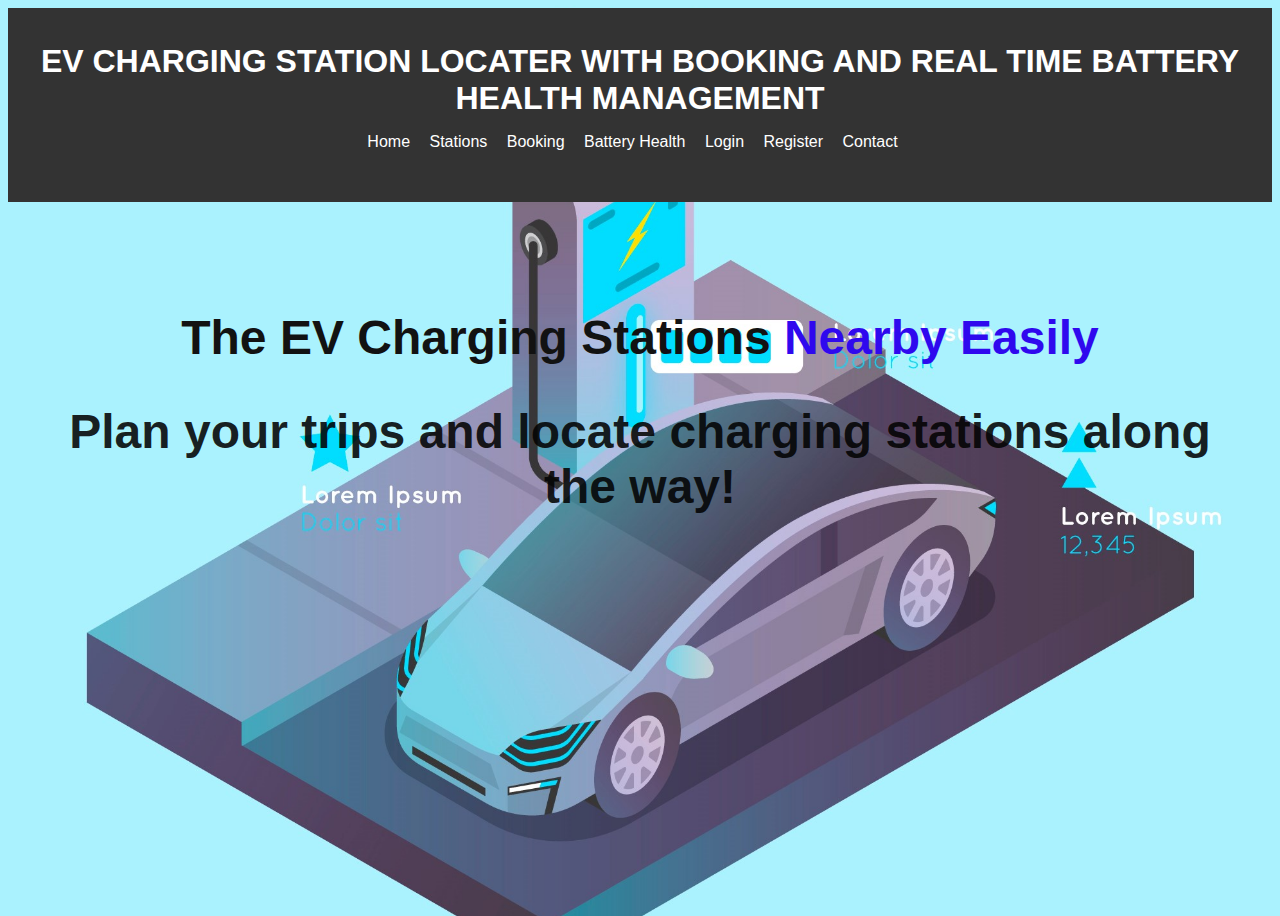
<file: ev-charging-station-finder/index.html>
<!DOCTYPE html>
<html lang="en">
<head>
  <meta charset="UTF-8">
  <meta name="viewport" content="width=device-width, initial-scale=1.0">
  <title>EV Charging Station Finder</title>
  <link rel="stylesheet" href="style.css">
  <link rel="icon" type="image/jpeg" href="logo.jpg">
</head>
<body class="home-background">
  <!-- Header Section with Zoom-in animation -->
  <header>
    <div class="container">
      <h1>EV CHARGING STATION LOCATER WITH BOOKING AND REAL TIME BATTERY HEALTH MANAGEMENT</h1>
      <nav>
        <ul>
          <li><a href="index.html">Home</a></li>
          <li><a href="stations.html">Stations</a></li>
          <li><a href="booking.html">Booking</a></li>
          <li><a href="batteryhealth.html">Battery Health</a></li>
          <li><a href="login.html">Login</a></li>
          <li><a href="register.html">Register</a></li>
          <li><a href="contact.html">Contact</a></li>
        </ul>
      </nav>
    </div>
  </header>

  <!-- Hero Section with Text Loop Animation -->
  <section class="hero">
    <div class="container">
      <h2>
        <span class="highlight-1"><strong> The EV Charging Stations</strong></span> 
        <span class="highlight-2">Nearby Easily</span>
      </h2>
      <h2>Plan your trips and locate charging stations along the way!</h2>
    </div>
  </section>
</body>
</html>
</file>
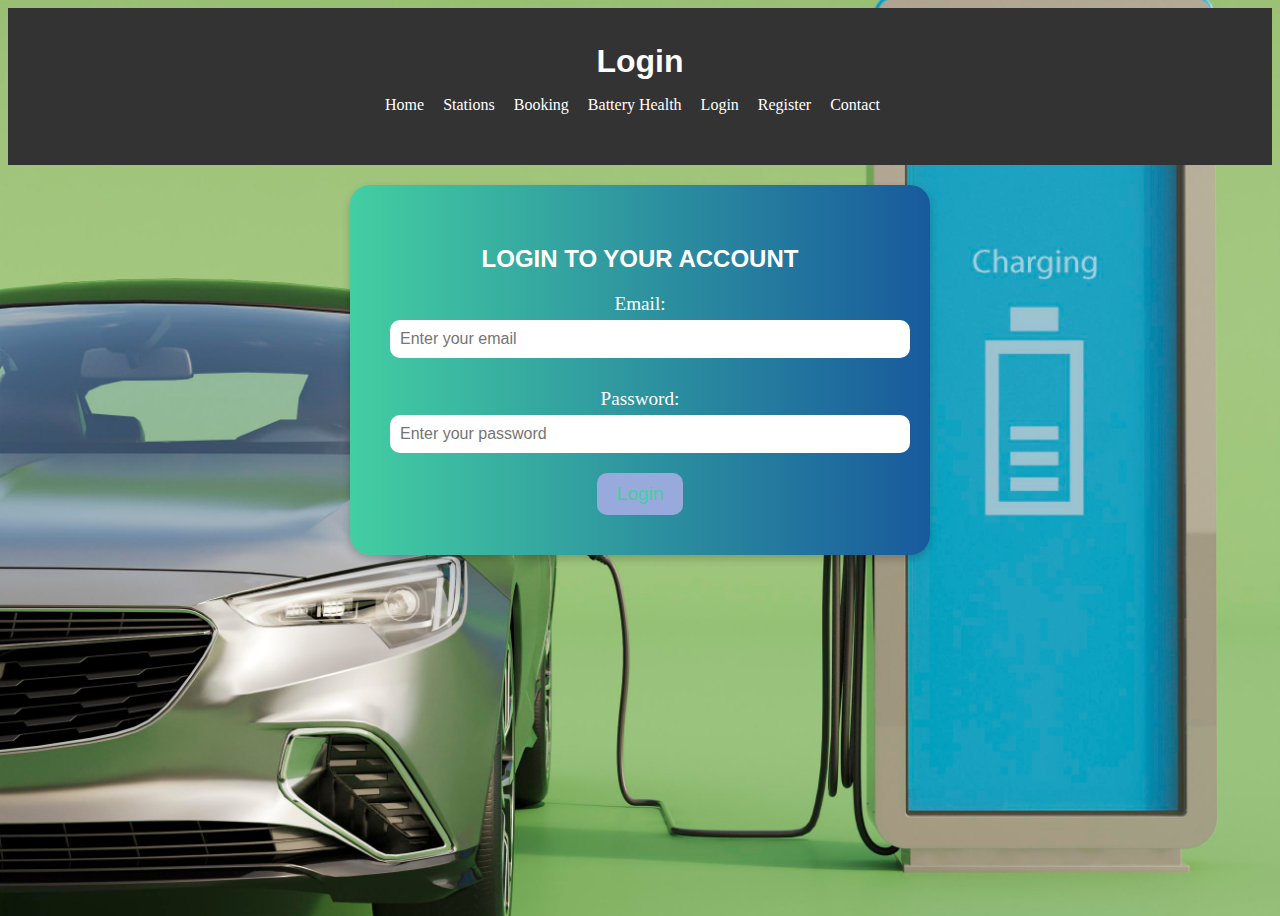
<file: ev-charging-station-finder/batteryhealth.html>
<!DOCTYPE html>
<html lang="en">
<head>
  <meta charset="UTF-8">
  <meta name="viewport" content="width=device-width, initial-scale=1.0">
  <title>EV Charging Station Finder - Battery Health</title>
  <link rel="stylesheet" href="style.css">
  <link rel="icon" type="image/jpeg" href="logo.jpg">

  <style>
    body {
      font-family: Arial, sans-serif;
      text-align: center;
      margin: 20px;
    }

    .data {
      margin-top: 20px;
      font-size: 24px;
    }

    iframe {
      margin-top: 30px;
      border: 1px solid #cccccc;
    }

    .chart-container {
      display: flex;
      flex-wrap: wrap;
      justify-content: space-around;
    }

    .chart-box {
      margin: 10px;
    }

    #configForm {
      margin-bottom: 30px;
    }

    input[type="text"] {
      padding: 10px;
      margin: 10px;
      text-align: center;
      align-items: center;
      font-size: 16px;
      max-width: 200px;
  
    }

    input[type="submit"] {
      padding: 10px 10px;
      font-size: 16px;
      text-align: center;
      background-color: #4CAF50;
      color: white;
      border: none;
      cursor: pointer;
      max-width: 100px;
    }
  </style>
</head>
<body>
  <header>
    <div class="container">
      <h1>Battery Health</h1>
      <nav>
        <ul>
            <li><a href="index.html">Home</a></li>
            <li><a href="stations.html">Stations</a></li>
            <li><a href="booking.html">Booking</a></li>
            <li><a href="batteryhealth.html">Battery Health</a></li>
            <li><a href="login.html">Login</a></li>
            <li><a href="register.html">Register</a></li>
            <li><a href="contact.html">Contact</a></li>
        </ul>
      </nav>
    </div>
  </header>

  <!-- User Input for Channel ID and API Key -->
   <section>
  <div class="container">
    <div class="round-box">
  <section>
    <form id="configForm">
      <h2>Enter Your Channel ID and API Key</h2>
      <input type="text" id="channelID" placeholder="Channel ID" required>
      <input type="text" id="apiKey" placeholder="API Key" required>
      <input type="submit" value="Save">
    </form>
  </section>
</div>
</div>
</section>

  <!-- ThingSpeak Data Display Section -->
  <section>
    <div class="container">
      <div class="round-box">
  <section>
    <h2>Real-Time Battery Health Data</h2>

    <!-- Containers to display data from different fields -->
    
    <div class="data" id="field1">Loading Field 1 data...</div>
    <div class="data" id="field2">Loading Field 2 data...</div>
    <div class="data" id="field3">Loading Field 3 data...</div>
    <div class="data" id="field4">Loading Field 4 data...</div>
  </div>
</div>
</section>

    <!-- Charts for all fields -->
    <div class="chart-container">
      <!-- Field 1 Chart -->
      <div class="chart-box">
        <h3>Field 1 Chart</h3>
        <iframe id="chart1" width="450" height="260" allowfullscreen></iframe>
      </div>

      <!-- Field 2 Chart -->
      <div class="chart-box">
        <h3>Field 2 Chart</h3>
        <iframe id="chart2" width="450" height="260" allowfullscreen></iframe>
      </div>

      <!-- Field 3 Chart -->
      <div class="chart-box">
        <h3>Field 3 Chart</h3>
        <iframe id="chart3" width="450" height="260" allowfullscreen></iframe>
      </div>

      <!-- Field 4 Chart -->
      <div class="chart-box">
        <h3>Field 4 Chart</h3>
        <iframe id="chart4" width="450" height="260" allowfullscreen></iframe>
      </div>
    </div>
  </section>

  <script>
    if (localStorage.getItem('isLoggedIn') !== 'true') {
    // If not logged in, redirect to login page
    alert('You must be logged in to access this page.');
    window.location.href = 'login.html';
  }

    // Handle form submission to save Channel ID and API Key
    document.getElementById('configForm').addEventListener('submit', function(event) {
      event.preventDefault();
      const channelID = document.getElementById('channelID').value;
      const apiKey = document.getElementById('apiKey').value;

      // Save Channel ID and API Key to localStorage
      localStorage.setItem('channelID', channelID);
      localStorage.setItem('apiKey', apiKey);

      // Reload the page to use the new settings
      location.reload();
    });

    // Function to fetch data from a specific field
    async function fetchFieldData(fieldNumber, elementId) {
      const channelID = localStorage.getItem('channelID');
      const apiKey = localStorage.getItem('apiKey');



      try {
        const url = `https://api.thingspeak.com/channels/${channelID}/fields/${fieldNumber}/last.json?api_key=${apiKey}`;
        const response = await fetch(url);
        const data = await response.json();

        // Update the corresponding HTML element with fetched data
        document.getElementById(elementId).textContent = `Field ${fieldNumber} Data: ${data[`field${fieldNumber}`]}`;
      } catch (error) {
        console.error('Error fetching data:', error);
      }
    }

    // Load charts using saved Channel ID
    function loadCharts() {
      const channelID = localStorage.getItem('channelID');
      if (!channelID) return;

      document.getElementById('chart1').src = `https://thingspeak.com/channels/${channelID}/charts/1?bgcolor=%23ffffff&color=%23d62020&dynamic=true&results=60&type=line`;
      document.getElementById('chart2').src = `https://thingspeak.com/channels/${channelID}/charts/2?bgcolor=%23ffffff&color=%23d62020&dynamic=true&results=60&type=line`;
      document.getElementById('chart3').src = `https://thingspeak.com/channels/${channelID}/charts/3?bgcolor=%23ffffff&color=%23d62020&dynamic=true&results=60&type=line`;
      document.getElementById('chart4').src = `https://thingspeak.com/channels/${channelID}/charts/4?bgcolor=%23ffffff&color=%23d62020&dynamic=true&results=60&type=line`;
    }

    // Fetch data for all fields when the page loads
    window.onload = function() {
      fetchFieldData(1, 'field1');
      fetchFieldData(2, 'field2');
      fetchFieldData(3, 'field3');
      fetchFieldData(4, 'field4');
      loadCharts();
    }

    // Optionally, refresh data at regular intervals (e.g., every 15 seconds)
    setInterval(function() {
      fetchFieldData(1, 'field1');
      fetchFieldData(2, 'field2');
      fetchFieldData(3, 'field3');
      fetchFieldData(4, 'field4');
    }, 15000); // Refresh every 15 seconds
    // batteryhealth.js

document.addEventListener('DOMContentLoaded', function() {
    const station = localStorage.getItem('selectedStation');
    const bookingTime = localStorage.getItem('bookingTime');

    // Display the booking and station info
    document.getElementById('stationInfo').textContent = `Station: ${station}`;
    document.getElementById('bookingInfo').textContent = `Booking Time: ${bookingTime}`;

    // Simulate a battery health check
    document.getElementById('checkBattery').addEventListener('click', function() {
        const batteryHealth = Math.floor(Math.random() * 100) + 1; // Random battery health percentage
        document.getElementById('batteryHealth').textContent = `Battery Health: ${batteryHealth}%`;
    });
});

  </script>

</body>
</html>
</file>
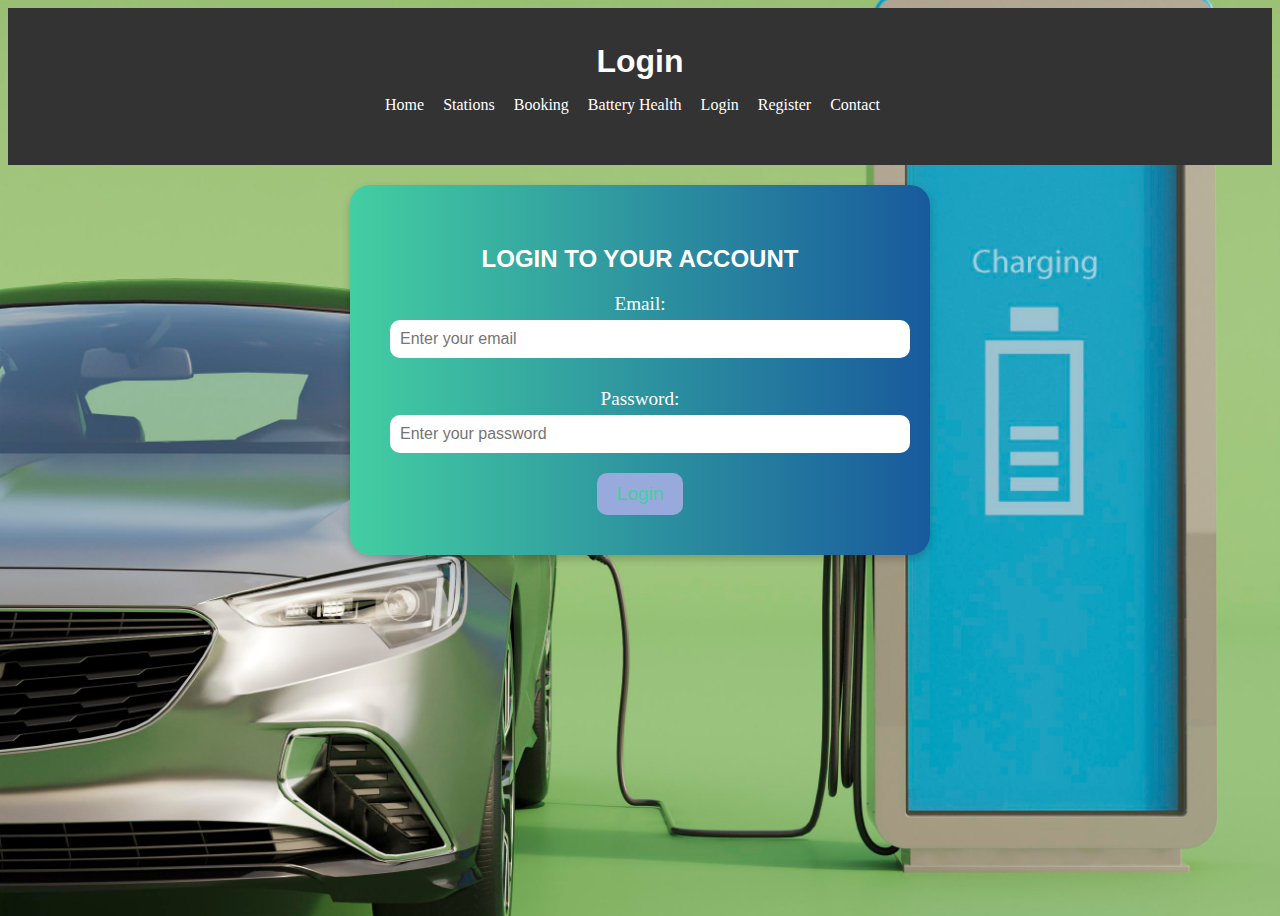
<file: ev-charging-station-finder/login.html>
<!DOCTYPE html>
<html lang="en">
<head>
  <meta charset="UTF-8">
  <meta name="viewport" content="width=device-width, initial-scale=1.0">
  <title>EV Charging Station Finder - Login</title>
  <link rel="stylesheet" href="style.css">
  <link rel="icon" type="image/jpeg" href="logo.jpg">

</head>
<body>
  <header>
    <div class="container">
      <h1>Login</h1>
      <nav>
        <ul>
          <li><a href="index.html">Home</a></li>
          <li><a href="stations.html">Stations</a></li>
          <li><a href="booking.html">Booking</a></li>
          <li><a href="batteryhealth.html">Battery Health</a></li>
          <li><a href="login.html">Login</a></li>
          <li><a href="register.html">Register</a></li>
          <li><a href="contact.html">Contact</a></li>
        </ul>
      </nav>
    </div>
  </header>

  <!-- Login Form -->
  <section>
    <div class="container">
      <div class="round-box">
        <h2>LOGIN TO YOUR ACCOUNT</h2>
        <form id="login-form">
          <label for="login-email">Email:</label>
          <input type="email" id="login-email" placeholder="Enter your email" required>
          
          <label for="login-password">Password:</label>
          <input type="password" id="login-password" placeholder="Enter your password" required>
          
          <button type="submit">Login</button>
        </form>
      </div>
    </div>
  </section>


  <script>
   document.getElementById('login-form').addEventListener('submit', function(e) {
      e.preventDefault();
      
      const email = document.getElementById('login-email').value;
      const password = document.getElementById('login-password').value;
      
      // Retrieve registration data from localStorage
      const registeredEmail = localStorage.getItem('registeredEmail');
      const registeredPassword = localStorage.getItem('registeredPassword');
      
      // Check if the entered email and password match the registered ones
      if (email === registeredEmail && password === registeredPassword) {
        // Save login status in localStorage
        localStorage.setItem('isLoggedIn', 'true');
        alert('Login successful!');
        
        // Redirect to stations.html
        window.location.href = 'stations.html';
      } else {
        alert('Invalid email or password. Please try again.');
      }
    });
</script>
</body>
</html>
</file>
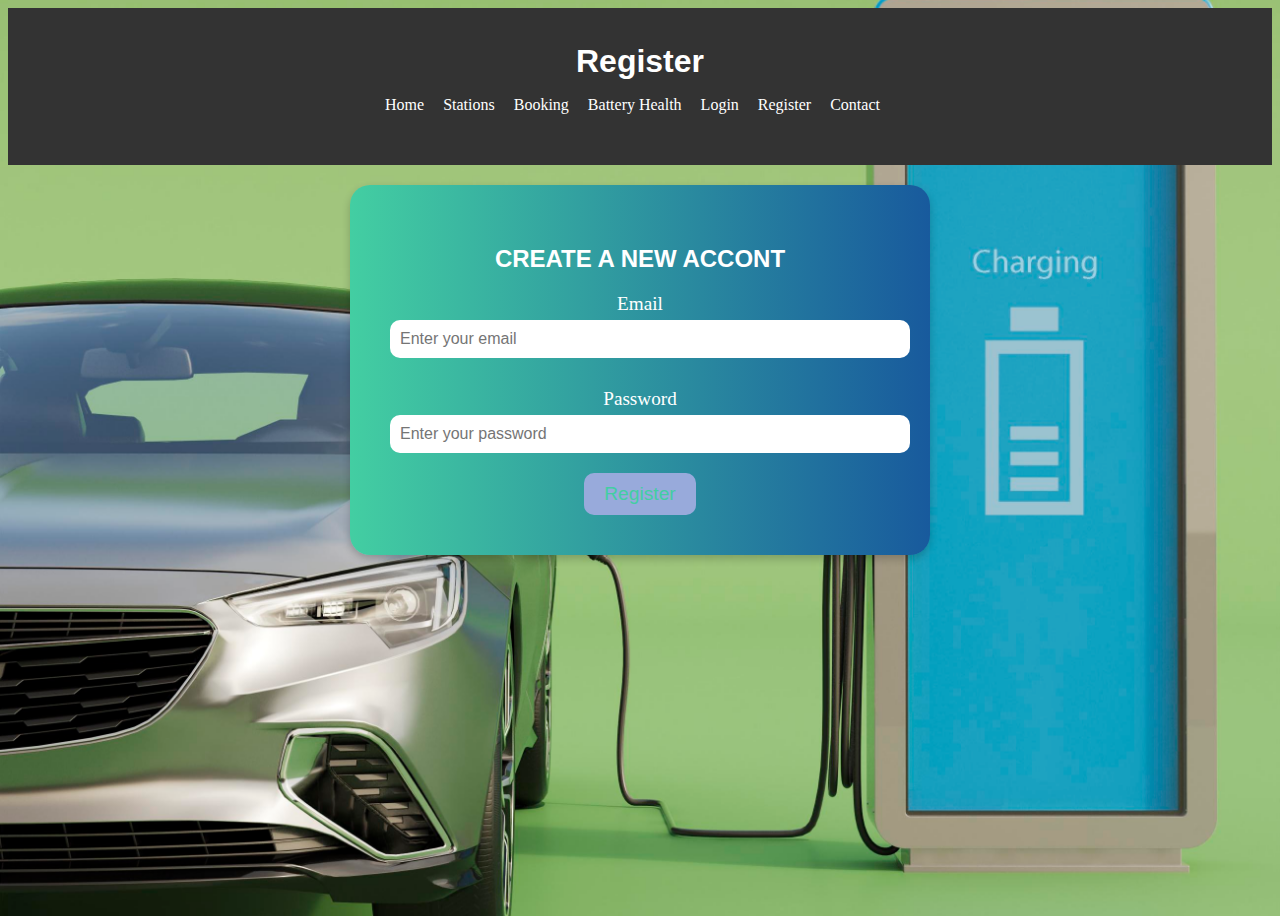
<file: ev-charging-station-finder/register.html>
<!DOCTYPE html>
<html lang="en">
<head>
  <meta charset="UTF-8">
  <meta name="viewport" content="width=device-width, initial-scale=1.0">
  <title>EV Charging Station Finder - Register</title>
  <link rel="stylesheet" href="style.css">
  <link rel="icon" type="image/jpeg" href="logo.jpg">
</head>
<body>
  <header>
    <div class="container">
      <h1>Register</h1>
      <nav>
        <ul>
          <li><a href="index.html">Home</a></li>
          <li><a href="stations.html">Stations</a></li>
          <li><a href="booking.html">Booking</a></li>
          <li><a href="batteryhealth.html">Battery Health</a></li>
          <li><a href="login.html">Login</a></li>
          <li><a href="register.html">Register</a></li>
          <li><a href="contact.html">Contact</a></li>
        </ul>
      </nav>
    </div>
  </header>

  <!-- Registration Form -->
  <section>
    <div class="container">
      <div class="round-box">
        <h2>CREATE A NEW ACCONT</h2>
        <form id="register-form">
          <label for="register-email">Email</label>
          <input type="email" id="register-email" placeholder="Enter your email" required>
          
          <label for="register-password">Password</label>
          <input type="password" id="register-password" placeholder="Enter your password" required>
          
          <button type="submit">Register</button>
        </form>
      </div>
    </div>
  </section>


  <script>
    document.getElementById('register-form').addEventListener('submit', function(e) {
      e.preventDefault();
      
      const email = document.getElementById('register-email').value;
      const password = document.getElementById('register-password').value;
      
      // Save registration data in localStorage
      localStorage.setItem('registeredEmail', email);
      localStorage.setItem('registeredPassword', password);
      
      alert('Registration successful! Please log in.');
      
      // Redirect to login page
      window.location.href = 'login.html';
    });
</script>
</body>
</html>
</file>
<file: ev-charging-station-finder/style.css>
.home-background {
  background: url('image.jpg')no-repeat center center fixed; /* Adjusted position to right bottom corner */
  background-size: cover;
  min-height: 100vh; /* Ensure background covers full height */
}

/* Global styles */
body {
  background: url('image1.jpg') no-repeat center center fixed;
  background-size: cover;
  min-height: 100vh; 
}
/* Font styles for index.html */
body.home-background {
  font-family: Verdana, sans-serif; /* Use Verdana font */
}

h1, h2, p {
  font-family: Verdana, sans-serif; /* Apply the Verdana font to headers and paragraphs */
}
/* Styling for h2 spans */
.highlight-1 {
  color: #121212; /* You can change this to any color you like */
}

.highlight-2 {
  color: #2f09ee; /* You can change this to any color you like */
}
/* Styling for iframes */
iframe {
  width: 100%; /* Make iframe responsive */
  height: auto; /* Maintain aspect ratio */
  border: none; /* Remove default border */
  max-width: 100%; /* Ensure it does not exceed the container's width */
  border-radius: 8px; /* Rounded corners for aesthetic */
  box-shadow: 0 4px 8px rgba(0, 0, 0, 0.2); /* Subtle shadow for depth */
  margin: 0 auto; /* Center align iframe horizontally */
  display: block; /* Ensure it behaves as a block element */
}

.container {
  max-width: 1200px;
  margin: 0 auto;
  padding: 20px;
  text-align: center; /* Center the content */
}

header {
  background-color: #333;
  color: #fff;
  padding: 15px 0;
  text-align: center;
  animation: zoomIn 1s ease-in; /* Zoom-in animation */
}

header h1 {
  margin: 0;
}

header nav ul {
  list-style: none;
  padding: 0;
}

header nav ul li {
  display: inline;
  margin-right: 15px;
}

header nav ul li a {
  color: #fff;
  text-decoration: none;
}

/* Responsive nav menu for smaller screens */
@media (max-width: 768px) {
  header nav ul li {
    display: block;
    margin-bottom: 10px;
  }
}

/* Hero Section */
.hero {
  color: rgba(3, 3, 3, 0.89);
  height: 400px;
  display: flex;
  justify-content: right;
  align-items: center;
  text-align: right;
}

.hero h2 {
  font-size: 3rem;
  margin-bottom: 20px;
  animation: textLoop 6s infinite; /* Text loop animation */
}

.hero h3 {
  font-size: 1.5rem;
}

/* Responsive hero text for smaller screens */
@media (max-width: 768px) {
  .hero h3 {
    font-size: 2rem;
  }

  .hero h3 {
    font-size: 1rem;
  }
}

/* Animation for text looping */
@keyframes textLoop {
  0% {
    opacity: 0;
    transform: translateY(-30px);
  }
  25% {
    opacity: 1;
    transform: translateY(0);
  }
  75% {
    opacity: 1;
    transform: translateY(0);
  }
  100% {
    opacity: 0;
    transform: translateY(30px);
  }
}

/* Rounded box with gradient background for other pages */
.round-box {
  background: linear-gradient(to right, #43cea2, #185a9d);
  border-radius: 20px;
  padding: 40px;
  box-shadow: 0 4px 8px rgba(0, 0, 0, 0.2);
  color: white;
  margin: 0 auto;
  max-width: 500px;
  text-align: center;
}

/* Responsive rounded box for smaller screens */
@media (max-width: 768px) {
  .round-box {
    padding: 20px;
    max-width: 100%;
  }
}

form label {
  margin: 10px 0 5px;
  display: block;
  font-size: 1.2rem;
}

form input, form textarea {
  padding: 10px;
  margin-bottom: 20px;
  width: 100%;
  border-radius: 10px;
  border: none;
  font-size: 1rem;
}

form button {
  padding: 10px 20px;
  background-color: #98aadb;
  color: #43cea2;
  border: none;
  cursor: pointer;
  font-size: 1.2rem;
  border-radius: 10px;
  transition: background-color 0.3s ease;
}

form button:hover {
  background-color: #43cea2;
  color: white;
}

/* Footer */
footer {
  background-color: #333;
  color: #fff;
  text-align: center;
  padding: 10px 0;
}

/* Responsive styles for footer */
@media (max-width: 768px) {
  footer {
    padding: 20px;
  }
}

/* Responsive iframe for Wokwi data section */
iframe {
  max-width: 100%;
  height: auto;
  border: 0;
}

/* Additional responsive adjustments for the entire layout */
@media (max-width: 600px) {
  .container {
    padding: 10px;
  }

  header h1 {
    font-size: 1.5rem;
  }

  header nav ul li {
    margin-right: 0;
  }

  .hero {
    flex-direction: column;
    height: auto;
    padding: 20px;
  }

  .hero h2 {
    font-size: 1.8rem;
  }

  .hero p {
    font-size: 1.2rem;
  }
}
</file>
